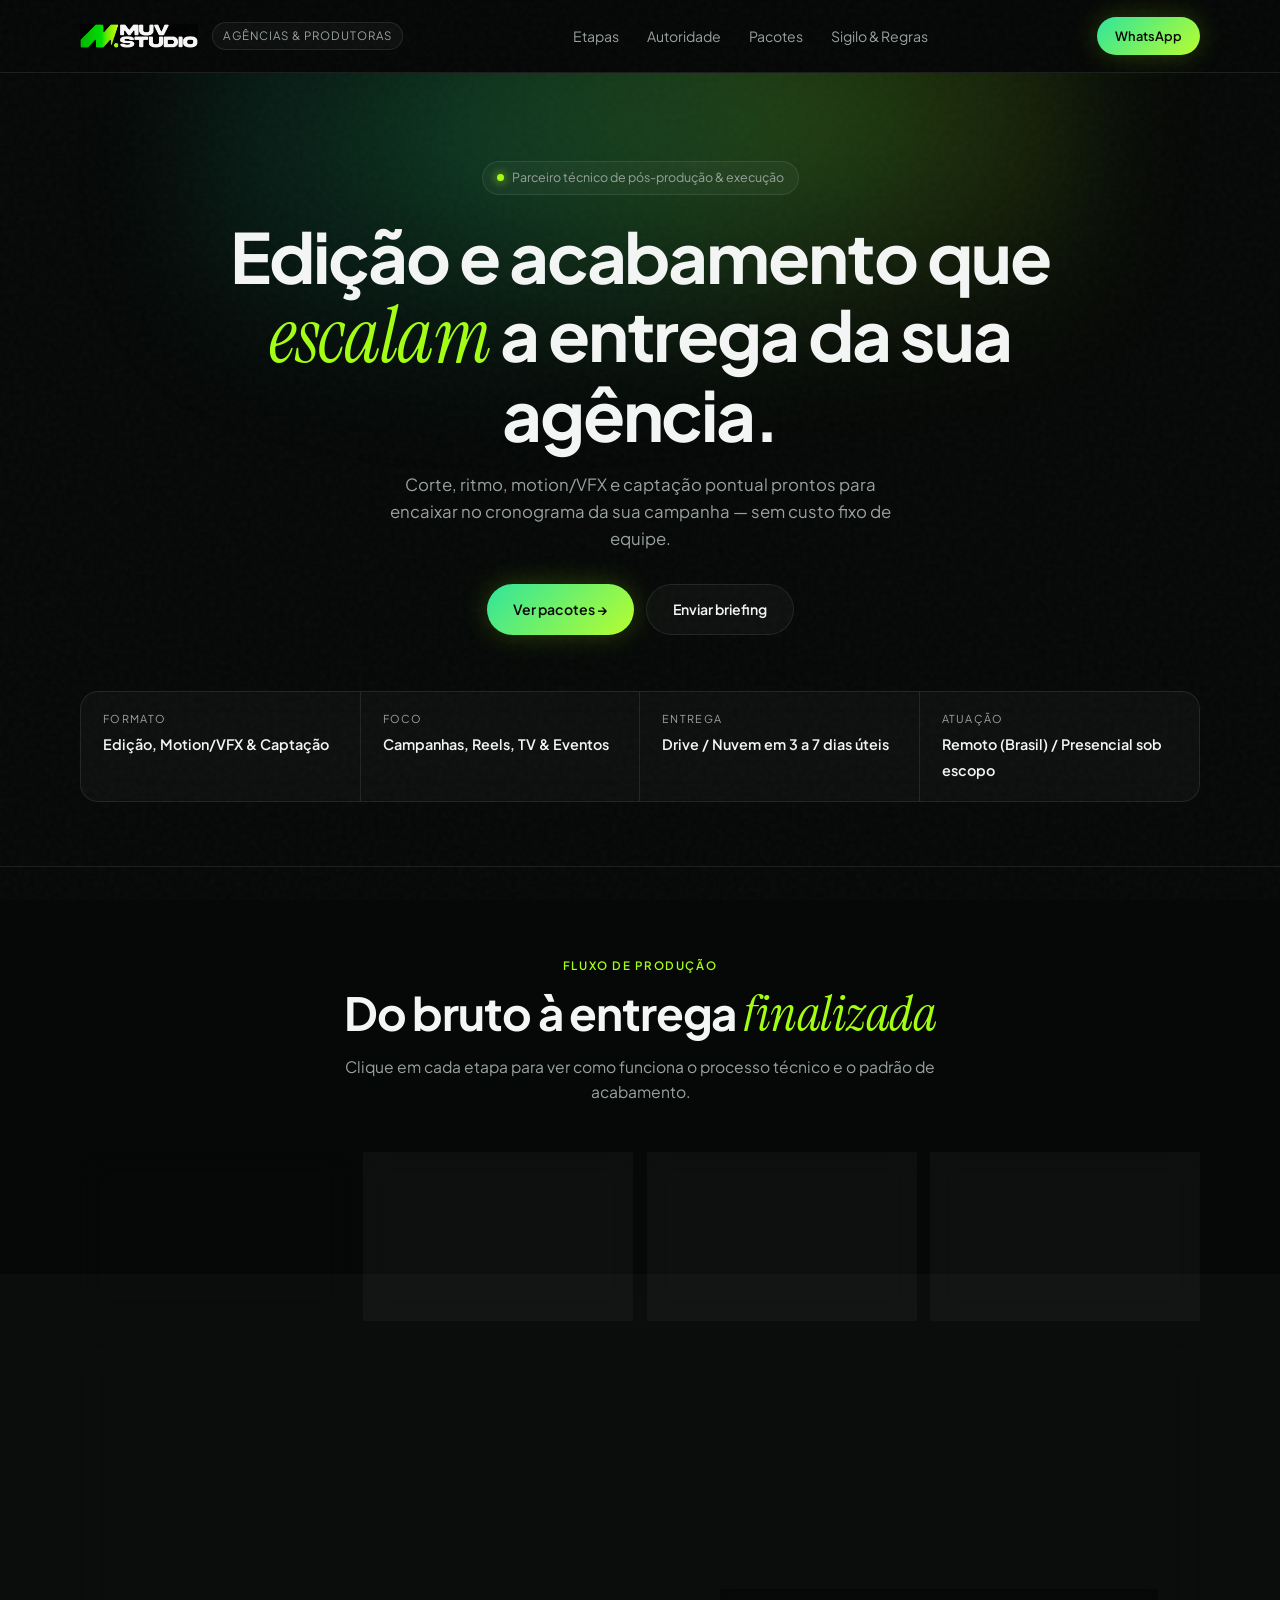
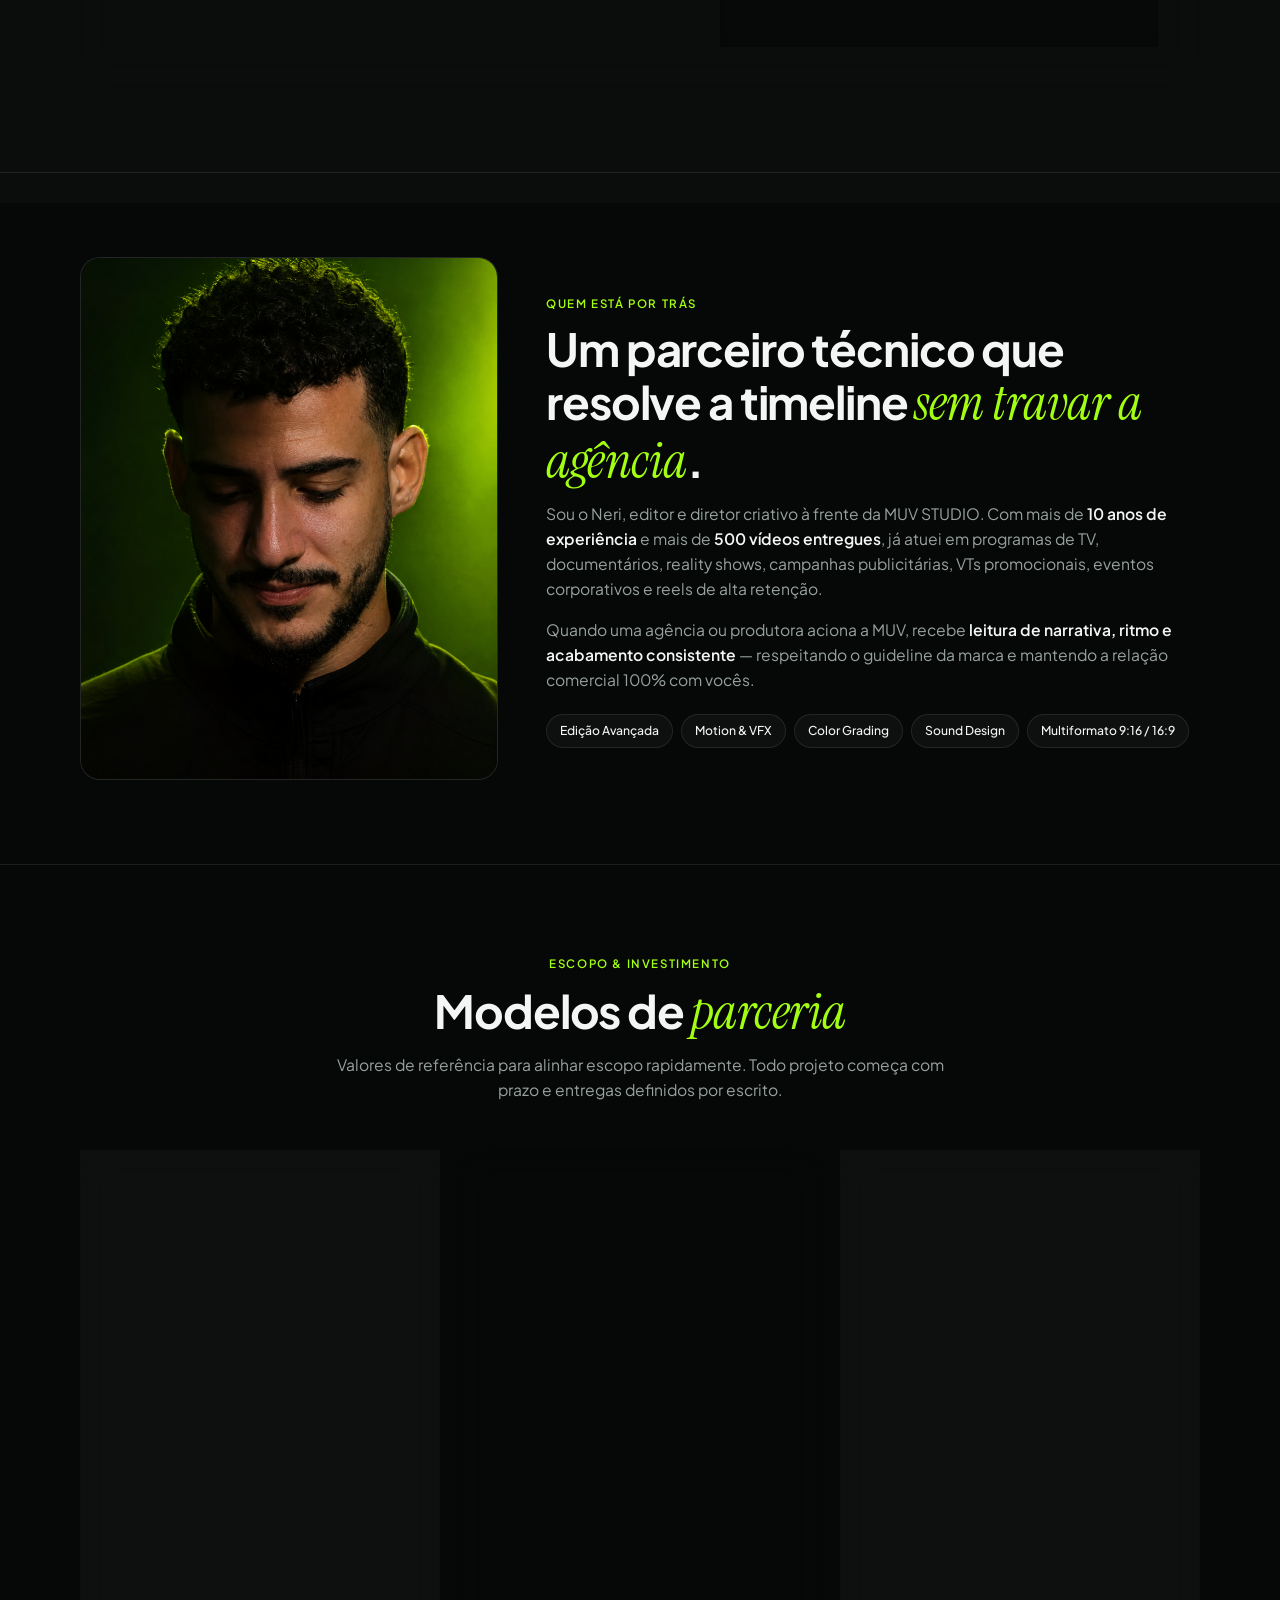
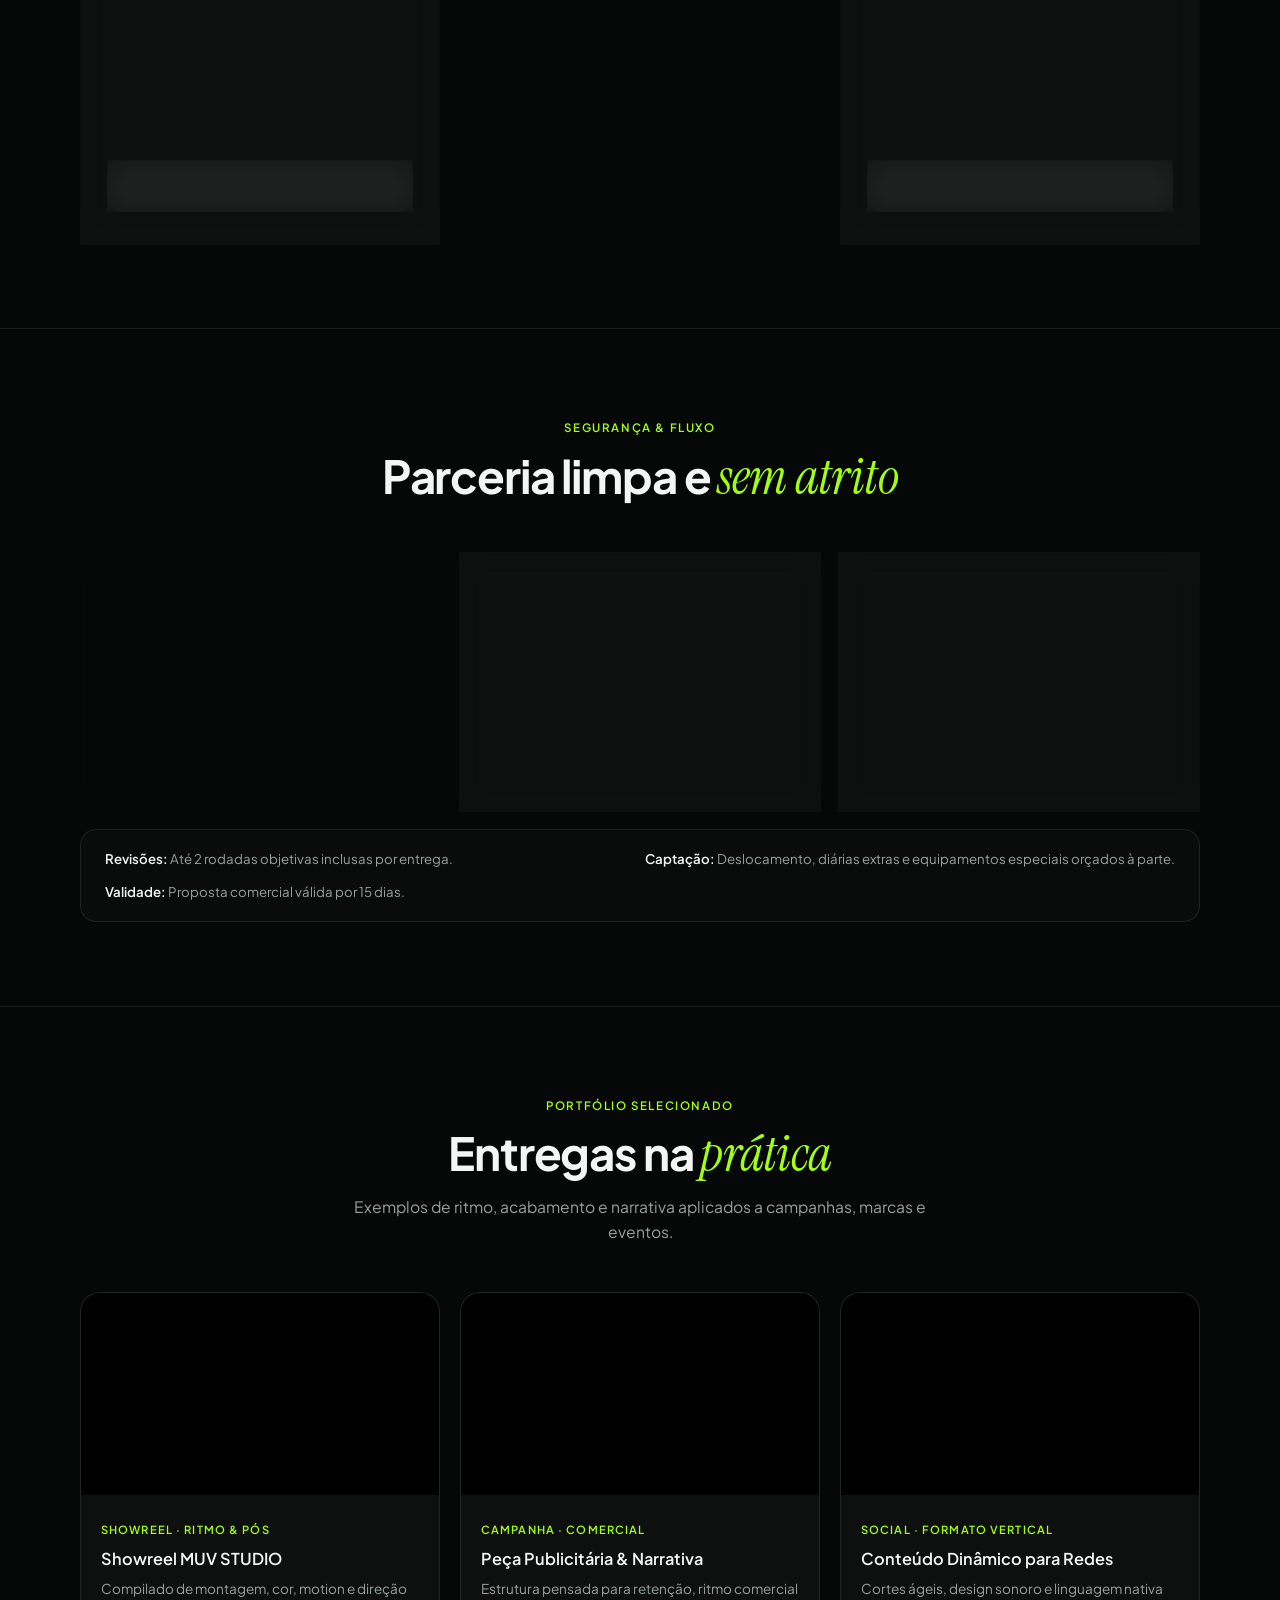
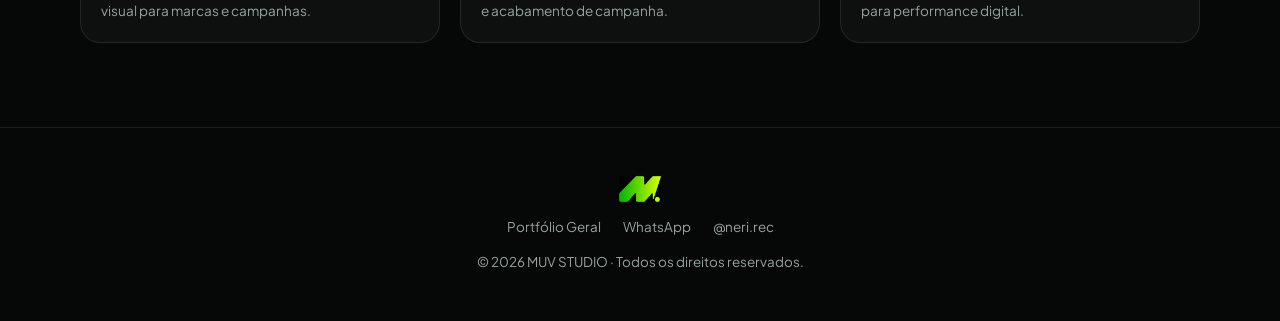
<file: agencias-produtoras/index.html>
<!doctype html>
<html lang="pt-BR">
<head>
  <meta charset="utf-8">
  <meta name="viewport" content="width=device-width, initial-scale=1">
  <title>MUV STUDIO — Pós-Produção & Execução para Agências e Produtoras</title>
  <meta name="description" content="Parceiro técnico de pós-produção, edição, motion/VFX e captação sob demanda para agências e produtoras.">
  <meta name="theme-color" content="#060807">

  <link rel="icon" type="image/png" sizes="48x48" href="../assets/img/favicon-48.png">
  <link rel="apple-touch-icon" href="../assets/img/favicon-180.png">

  <link rel="preconnect" href="https://fonts.googleapis.com">
  <link rel="preconnect" href="https://fonts.gstatic.com" crossorigin>
  <link href="https://fonts.googleapis.com/css2?family=Instrument+Serif:ital@0;1&family=Plus+Jakarta+Sans:wght@400;500;600;700&display=swap" rel="stylesheet">

  <style>
    :root {
      --bg: #060807;
      --glass: rgba(255, 255, 255, 0.035);
      --glass-hover: rgba(255, 255, 255, 0.06);
      --border: rgba(255, 255, 255, 0.09);
      --border-lime: rgba(158, 255, 0, 0.35);
      --text: #f4f6f5;
      --muted: #98a29d;
      --lime: #a3ff12;
      --emerald: #10b981;
      --grad: linear-gradient(135deg, #2ee59d 0%, #b8ff2c 100%);
      --radius: 20px;
      --max: 1120px;
    }

    * { box-sizing: border-box; margin: 0; padding: 0; }
    html {
      scroll-behavior: smooth;
      background: var(--bg);
      color: var(--text);
      font-family: 'Plus Jakarta Sans', sans-serif;
    }
    body {
      line-height: 1.6;
      overflow-x: hidden;
      -webkit-font-smoothing: antialiased;
      position: relative;
    }

    /* TEXTURA GRANULADA SUTIL (ESTILO PINTEREST AURORA) */
    body::before {
      content: "";
      position: fixed;
      inset: 0;
      pointer-events: none;
      z-index: 50;
      opacity: 0.032;
      background-image: url("data:image/svg+xml,%3Csvg viewBox='0 0 200 200' xmlns='http://www.w3.org/2000/svg'%3E%3Cfilter id='noise'%3E%3CfeTurbulence type='fractalNoise' baseFrequency='0.85' numOctaves='3' stitchTiles='stitch'/%3E%3C/filter%3E%3Crect width='100%25' height='100%25' filter='url(%23noise)'/%3E%3C/svg%3E");
    }

    img { max-width: 100%; display: block; }
    a { color: inherit; text-decoration: none; }
    button { font-family: inherit; color: inherit; }

    .wrap { width: min(var(--max), calc(100% - 40px)); margin: 0 auto; }

    /* HEADER TRANSLÚCIDO */
    .header {
      position: sticky; top: 0; z-index: 40;
      background: rgba(6, 8, 7, 0.72);
      backdrop-filter: blur(18px);
      -webkit-backdrop-filter: blur(18px);
      border-bottom: 1px solid var(--border);
    }
    .header-in {
      display: flex; align-items: center; justify-content: space-between;
      height: 72px; gap: 16px;
    }
    .brand { display: flex; align-items: center; gap: 14px; }
    .brand img { height: 24px; width: auto; }
    .ref-pill {
      font-size: 0.72rem; letter-spacing: 0.08em; text-transform: uppercase;
      color: var(--muted); background: var(--glass);
      border: 1px solid var(--border); padding: 4px 10px; border-radius: 999px;
    }
    .nav-links { display: flex; align-items: center; gap: 28px; font-size: 0.88rem; color: var(--muted); }
    .nav-links a { transition: color 0.2s; }
    .nav-links a:hover { color: var(--text); }

    /* BOTÕES (ESTILO VERDANT / KRONIX) */
    .btn {
      display: inline-flex; align-items: center; justify-content: center; gap: 8px;
      padding: 13px 26px; border-radius: 999px;
      font-size: 0.88rem; font-weight: 600;
      background: var(--grad); color: #050806;
      border: none; cursor: pointer;
      box-shadow: 0 0 28px rgba(163, 255, 18, 0.22);
      transition: transform 0.22s ease, box-shadow 0.22s ease;
    }
    .btn:hover {
      transform: translateY(-2px);
      box-shadow: 0 0 38px rgba(163, 255, 18, 0.38);
    }
    .btn-ghost {
      background: var(--glass); color: var(--text);
      border: 1px solid var(--border);
      backdrop-filter: blur(12px);
      box-shadow: none;
    }
    .btn-ghost:hover {
      background: var(--glass-hover);
      border-color: rgba(255, 255, 255, 0.24);
      box-shadow: none;
    }
    .btn-sm { padding: 9px 18px; font-size: 0.8rem; }
    .btn-full { width: 100%; border-radius: 14px; }

    /* HERO COM AURORA VERDE/LIMA DIFUSA */
    .hero {
      position: relative;
      padding: 88px 0 64px;
      text-align: center;
      overflow: hidden;
    }
    .hero::before {
      content: "";
      position: absolute;
      top: -140px; left: 50%; transform: translateX(-50%);
      width: 920px; height: 520px;
      background:
        radial-gradient(ellipse at 35% 40%, rgba(16, 185, 129, 0.24), transparent 60%),
        radial-gradient(ellipse at 68% 35%, rgba(163, 255, 18, 0.20), transparent 55%);
      filter: blur(55px);
      pointer-events: none;
      z-index: -1;
    }

    .pill-badge {
      display: inline-flex; align-items: center; gap: 8px;
      padding: 6px 14px; border-radius: 999px;
      background: rgba(255, 255, 255, 0.04);
      border: 1px solid var(--border);
      backdrop-filter: blur(12px);
      font-size: 0.78rem; color: var(--muted);
      margin-bottom: 24px;
    }
    .pill-dot {
      width: 7px; height: 7px; border-radius: 50%;
      background: var(--lime);
      box-shadow: 0 0 10px var(--lime);
    }

    /* TIPOGRAFIA EDITORIAL + SANS LIMPA */
    h1 {
      font-size: clamp(2.4rem, 5.4vw, 4.35rem);
      font-weight: 700;
      line-height: 1.08;
      letter-spacing: -0.03em;
      max-width: 820px;
      margin: 0 auto 20px;
    }
    h1 em, h2 em {
      font-family: 'Instrument Serif', serif;
      font-style: italic;
      font-weight: 400;
      font-size: 1.12em;
      color: var(--lime);
      letter-spacing: -0.01em;
    }

    .lead {
      font-size: 1.05rem;
      color: var(--muted);
      max-width: 540px;
      margin: 0 auto 32px;
      font-weight: 400;
    }

    .hero-ctas {
      display: flex; flex-wrap: wrap; justify-content: center; gap: 12px;
      margin-bottom: 56px;
    }

    /* BARRA COMPACTA DE RESUMO OPERACIONAL (ESTILO PROFICO) */
    .op-bar {
      display: grid; grid-template-columns: repeat(4, 1fr);
      background: rgba(255, 255, 255, 0.03);
      border: 1px solid var(--border);
      backdrop-filter: blur(16px);
      -webkit-backdrop-filter: blur(16px);
      border-radius: 18px;
      text-align: left;
      overflow: hidden;
    }
    .op-item {
      padding: 18px 22px;
      border-right: 1px solid var(--border);
    }
    .op-item:last-child { border-right: none; }
    .op-label {
      display: block; font-size: 0.68rem; text-transform: uppercase;
      letter-spacing: 0.12em; color: var(--muted); margin-bottom: 4px;
    }
    .op-val { font-size: 0.9rem; font-weight: 600; color: var(--text); }

    /* SEÇÕES */
    .sec { padding: 84px 0; border-top: 1px solid var(--border); position: relative; }
    .sec-head { text-align: center; max-width: 620px; margin: 0 auto 48px; }
    .eyebrow {
      display: inline-block; font-size: 0.72rem; font-weight: 600;
      letter-spacing: 0.14em; text-transform: uppercase;
      color: var(--lime); margin-bottom: 10px;
    }
    h2 {
      font-size: clamp(1.9rem, 3.6vw, 2.85rem);
      font-weight: 700; line-height: 1.12; letter-spacing: -0.025em;
      margin-bottom: 12px;
    }
    .sec-head p { color: var(--muted); font-size: 0.98rem; }

    /* FLUXO CRONOLÓGICO CLICÁVEL (4 ETAPAS + ABA VISUAL) */
    .steps-grid {
      display: grid; grid-template-columns: repeat(4, 1fr); gap: 14px;
      margin-bottom: 20px;
    }
    .step-btn {
      text-align: left;
      background: var(--glass);
      border: 1px solid var(--border);
      backdrop-filter: blur(14px);
      border-radius: 18px;
      padding: 22px 20px;
      cursor: pointer;
      transition: all 0.25s ease;
      position: relative;
      display: flex; flex-direction: column; justify-content: space-between;
      min-height: 168px;
    }
    .step-btn:hover {
      background: var(--glass-hover);
      border-color: rgba(255, 255, 255, 0.2);
      transform: translateY(-2px);
    }
    .step-btn.active {
      background: linear-gradient(160deg, rgba(163, 255, 18, 0.09) 0%, rgba(16, 185, 129, 0.04) 100%);
      border-color: var(--border-lime);
      box-shadow: 0 0 32px rgba(163, 255, 18, 0.10);
    }
    .step-top {
      display: flex; align-items: center; justify-content: space-between;
      margin-bottom: 18px;
    }
    .step-ico {
      width: 38px; height: 38px; border-radius: 11px;
      display: grid; place-items: center;
      background: rgba(255, 255, 255, 0.04);
      border: 1px solid var(--border);
      color: var(--muted);
      transition: all 0.25s ease;
    }
    .step-btn.active .step-ico {
      background: rgba(163, 255, 18, 0.14);
      border-color: var(--border-lime);
      color: var(--lime);
    }
    .step-num {
      font-size: 0.72rem; font-weight: 700; letter-spacing: 0.1em;
      color: var(--muted);
    }
    .step-btn.active .step-num { color: var(--lime); }
    .step-title { font-size: 0.98rem; font-weight: 600; margin-bottom: 4px; }
    .step-hint { font-size: 0.78rem; color: var(--muted); display: flex; align-items: center; gap: 5px; }
    .step-btn.active .step-hint { color: var(--lime); }

    /* PAINEL EXPANSÍVEL DA ETAPA SELECIONADA */
    .step-panel {
      background: rgba(255, 255, 255, 0.025);
      border: 1px solid var(--border-lime);
      backdrop-filter: blur(18px);
      border-radius: var(--radius);
      padding: 28px;
      display: grid; grid-template-columns: 1.1fr 0.9fr; gap: 32px; align-items: center;
      box-shadow: 0 24px 60px rgba(0, 0, 0, 0.45);
    }
    .panel-tag {
      font-size: 0.72rem; text-transform: uppercase; letter-spacing: 0.12em;
      color: var(--lime); font-weight: 600; margin-bottom: 8px; display: block;
    }
    .panel-copy h3 { font-size: 1.4rem; margin-bottom: 10px; letter-spacing: -0.02em; }
    .panel-copy p { color: var(--muted); font-size: 0.95rem; margin-bottom: 18px; }
    .panel-bullets {
      list-style: none; display: flex; flex-wrap: wrap; gap: 8px;
    }
    .panel-bullets li {
      font-size: 0.78rem; padding: 6px 12px; border-radius: 999px;
      background: rgba(255, 255, 255, 0.04); border: 1px solid var(--border);
      color: #dce3df;
    }
    .panel-media {
      position: relative; aspect-ratio: 16 / 10; border-radius: 14px; overflow: hidden;
      border: 1px solid var(--border); background: #0c100e;
    }
    .panel-media img { width: 100%; height: 100%; object-fit: cover; }
    .panel-caption {
      position: absolute; inset: auto 12px 12px 12px;
      background: rgba(6, 8, 7, 0.78); backdrop-filter: blur(10px);
      border: 1px solid var(--border); border-radius: 10px;
      padding: 8px 12px; font-size: 0.76rem; color: var(--muted);
    }

    /* AUTORIDADE / SOBRE */
    .about-grid { display: grid; grid-template-columns: 0.78fr 1.22fr; gap: 48px; align-items: center; }
    .about-photo {
      border-radius: var(--radius); overflow: hidden;
      border: 1px solid var(--border);
      aspect-ratio: 4 / 5; background: var(--glass);
      position: relative;
    }
    .about-photo img { width: 100%; height: 100%; object-fit: cover; }
    .about-copy p { color: var(--muted); margin-bottom: 16px; font-size: 0.98rem; }
    .about-copy p strong { color: var(--text); font-weight: 600; }
    .tags { display: flex; flex-wrap: wrap; gap: 8px; margin-top: 22px; }
    .tag {
      padding: 6px 13px; border-radius: 999px; font-size: 0.76rem; font-weight: 500;
      background: var(--glass); color: var(--text);
      border: 1px solid var(--border);
    }

    /* PACOTES (GLASS + GLOW CONTIDO) */
    .plans { display: grid; grid-template-columns: repeat(3, 1fr); gap: 20px; align-items: stretch; }
    .plan {
      position: relative; display: flex; flex-direction: column;
      background: var(--glass);
      border: 1px solid var(--border);
      backdrop-filter: blur(16px);
      border-radius: var(--radius);
      padding: 32px 26px;
      transition: transform 0.25s ease, border-color 0.25s ease;
    }
    .plan:hover { transform: translateY(-4px); border-color: rgba(255, 255, 255, 0.2); }
    .plan.featured {
      background: linear-gradient(180deg, rgba(163, 255, 18, 0.08) 0%, rgba(255, 255, 255, 0.03) 55%);
      border-color: var(--border-lime);
      box-shadow: 0 0 48px rgba(163, 255, 18, 0.11);
    }
    .badge {
      position: absolute; top: -12px; left: 26px;
      background: var(--grad); color: #050806;
      font-size: 0.68rem; font-weight: 700;
      letter-spacing: 0.08em; text-transform: uppercase;
      padding: 4px 12px; border-radius: 999px;
    }
    .plan-lvl { font-size: 0.72rem; letter-spacing: 0.1em; text-transform: uppercase; color: var(--muted); margin-bottom: 6px; }
    .plan h3 { font-size: 1.4rem; font-weight: 700; margin-bottom: 4px; letter-spacing: -0.02em; }
    .plan-sub { font-size: 0.84rem; color: var(--lime); font-weight: 500; margin-bottom: 14px; }
    .plan-desc { font-size: 0.88rem; color: var(--muted); margin-bottom: 22px; }
    .plan-list { list-style: none; display: flex; flex-direction: column; gap: 11px; margin-bottom: 28px; flex: 1; }
    .plan-list li {
      display: flex; align-items: flex-start; gap: 10px;
      font-size: 0.88rem; color: #dfe5e2;
    }
    .plan-list li svg { width: 16px; height: 16px; color: var(--lime); flex-shrink: 0; margin-top: 3px; }
    .plan-price-box {
      padding-top: 18px; border-top: 1px solid var(--border); margin-bottom: 18px;
    }
    .plan-price-label { font-size: 0.7rem; text-transform: uppercase; letter-spacing: 0.1em; color: var(--muted); }
    .plan-price {
      font-size: 1.95rem; font-weight: 700; letter-spacing: -0.03em;
      color: var(--text); margin: 2px 0;
    }
    .plan-price small { font-size: 0.84rem; font-weight: 400; color: var(--muted); }
    .plan-note { font-size: 0.78rem; color: var(--muted); }

    /* REGRAS & CARD EXCLUSIVO DE CONFIDENCIALIDADE / NDA */
    .rules-grid {
      display: grid; grid-template-columns: repeat(3, 1fr); gap: 18px;
      margin-bottom: 18px;
    }
    .rule-card {
      background: var(--glass);
      border: 1px solid var(--border);
      backdrop-filter: blur(14px);
      border-radius: var(--radius);
      padding: 26px;
    }
    .rule-card.nda-card {
      background: linear-gradient(160deg, rgba(16, 185, 129, 0.10) 0%, rgba(255, 255, 255, 0.03) 100%);
      border-color: var(--border-lime);
      box-shadow: 0 0 36px rgba(16, 185, 129, 0.09);
    }
    .rule-ico {
      width: 40px; height: 40px; border-radius: 12px;
      display: grid; place-items: center;
      background: rgba(163, 255, 18, 0.1);
      border: 1px solid var(--border-lime);
      color: var(--lime); margin-bottom: 16px;
    }
    .rule-card h3 { font-size: 1.08rem; font-weight: 600; margin-bottom: 8px; }
    .rule-card p { font-size: 0.88rem; color: var(--muted); }

    .obs-strip {
      background: rgba(255, 255, 255, 0.02);
      border: 1px solid var(--border);
      border-radius: 16px;
      padding: 18px 24px;
      display: flex; flex-wrap: wrap; justify-content: space-between; gap: 12px 28px;
      font-size: 0.83rem; color: var(--muted);
    }
    .obs-strip span strong { color: var(--text); font-weight: 600; }

    /* CASES */
    .cases-grid { display: grid; grid-template-columns: repeat(3, 1fr); gap: 20px; }
    .case-card {
      background: var(--glass); border: 1px solid var(--border);
      border-radius: var(--radius); overflow: hidden; display: flex; flex-direction: column;
    }
    .case-video { position: relative; aspect-ratio: 16 / 9; background: #000; }
    .case-video iframe { width: 100%; height: 100%; border: 0; }
    .case-body { padding: 20px; }
    .case-tag { font-size: 0.7rem; letter-spacing: 0.1em; text-transform: uppercase; color: var(--lime); font-weight: 600; }
    .case-body h3 { font-size: 1.02rem; margin: 6px 0; font-weight: 600; }
    .case-body p { font-size: 0.85rem; color: var(--muted); }

    /* FOOTER */
    .footer {
      padding: 48px 0; border-top: 1px solid var(--border);
      text-align: center; color: var(--muted); font-size: 0.84rem;
    }
    .footer-in { display: flex; flex-direction: column; align-items: center; gap: 14px; }
    .footer img { height: 26px; width: auto; }
    .footer-links { display: flex; flex-wrap: wrap; justify-content: center; gap: 22px; }
    .footer-links a:hover { color: var(--lime); }

    @media (max-width: 960px) {
      .op-bar, .steps-grid { grid-template-columns: repeat(2, 1fr); }
      .op-item:nth-child(2) { border-right: none; }
      .op-item:nth-child(1), .op-item:nth-child(2) { border-bottom: 1px solid var(--border); }
      .step-panel, .about-grid { grid-template-columns: 1fr; }
      .plans, .rules-grid, .cases-grid { grid-template-columns: 1fr; }
      .nav-links { display: none; }
    }
    @media (max-width: 560px) {
      .op-bar, .steps-grid { grid-template-columns: 1fr; }
      .op-item { border-right: none; border-bottom: 1px solid var(--border); }
      .op-item:last-child { border-bottom: none; }
      .ref-pill { display: none; }
    }
  </style>
</head>
<body>

  <!-- HEADER -->
  <header class="header">
    <div class="wrap header-in">
      <div class="brand">
        <a href="../index.html" aria-label="Voltar ao portfólio geral da MUV STUDIO">
          <img src="../assets/img/logo-horizontal.png" alt="MUV STUDIO">
        </a>
        <span class="ref-pill">Agências & Produtoras</span>
      </div>

      <nav class="nav-links" aria-label="Navegação da página">
        <a href="#etapas">Etapas</a>
        <a href="#sobre">Autoridade</a>
        <a href="#pacotes">Pacotes</a>
        <a href="#regras">Sigilo & Regras</a>
      </nav>

      <a class="btn btn-sm" href="https://wa.me/5571996068535?text=Ol%C3%A1%20Neri%2C%20vim%20pela%20p%C3%A1gina%20de%20Ag%C3%AAncias%20e%20Produtoras%20da%20MUV%20STUDIO." target="_blank" rel="noopener">WhatsApp</a>
    </div>
  </header>

  <main>
    <!-- HERO ENXUTA + BARRA OPERACIONAL COMPACTA -->
    <section class="hero">
      <div class="wrap">
        <div class="pill-badge">
          <span class="pill-dot"></span>
          <span>Parceiro técnico de pós-produção & execução</span>
        </div>

        <h1>Edição e acabamento que <em>escalam</em> a entrega da sua agência.</h1>

        <p class="lead">Corte, ritmo, motion/VFX e captação pontual prontos para encaixar no cronograma da sua campanha — sem custo fixo de equipe.</p>

        <div class="hero-ctas">
          <a class="btn" href="#pacotes">Ver pacotes →</a>
          <a class="btn btn-ghost" href="https://wa.me/5571996068535?text=Ol%C3%A1%20Neri%2C%20tenho%20um%20briefing%20para%20alinhar%20com%20a%20MUV%20STUDIO." target="_blank" rel="noopener">Enviar briefing</a>
        </div>

        <!-- RESUMO OPERACIONAL EM BARRA ÚNICA TRANSLÚCIDA -->
        <div class="op-bar" aria-label="Resumo operacional">
          <div class="op-item">
            <span class="op-label">Formato</span>
            <span class="op-val">Edição, Motion/VFX & Captação</span>
          </div>
          <div class="op-item">
            <span class="op-label">Foco</span>
            <span class="op-val">Campanhas, Reels, TV & Eventos</span>
          </div>
          <div class="op-item">
            <span class="op-label">Entrega</span>
            <span class="op-val">Drive / Nuvem em 3 a 7 dias úteis</span>
          </div>
          <div class="op-item">
            <span class="op-label">Atuação</span>
            <span class="op-val">Remoto (Brasil) / Presencial sob escopo</span>
          </div>
        </div>
      </div>
    </section>

    <!-- ETAPAS EM ORDEM CRONOLÓGICA (CLICÁVEIS COM ABA VISUAL) -->
    <section class="sec" id="etapas">
      <div class="wrap">
        <div class="sec-head">
          <span class="eyebrow">Fluxo de Produção</span>
          <h2>Do bruto à entrega <em>finalizada</em></h2>
          <p>Clique em cada etapa para ver como funciona o processo técnico e o padrão de acabamento.</p>
        </div>

        <div class="steps-grid" role="tablist" aria-label="Etapas do fluxo">
          <!-- ETAPA 01 -->
          <button class="step-btn active" type="button" data-step="0" role="tab" aria-selected="true">
            <div class="step-top">
              <div class="step-ico">
                <svg width="18" height="18" viewBox="0 0 24 24" fill="none" stroke="currentColor" stroke-width="1.8" stroke-linecap="round" stroke-linejoin="round"><path d="M23 7l-7 5 7 5V7z"/><rect x="1" y="5" width="15" height="14" rx="2" ry="2"/></svg>
              </div>
              <span class="step-num">01</span>
            </div>
            <div>
              <div class="step-title">Captação & Ingest</div>
              <div class="step-hint">Ver detalhes →</div>
            </div>
          </button>

          <!-- ETAPA 02 -->
          <button class="step-btn" type="button" data-step="1" role="tab" aria-selected="false">
            <div class="step-top">
              <div class="step-ico">
                <svg width="18" height="18" viewBox="0 0 24 24" fill="none" stroke="currentColor" stroke-width="1.8" stroke-linecap="round" stroke-linejoin="round"><circle cx="6" cy="6" r="3"/><circle cx="6" cy="18" r="3"/><line x1="20" y1="4" x2="8.12" y2="15.88"/><line x1="14.47" y1="14.48" x2="20" y2="20"/><line x1="8.12" y1="8.12" x2="12" y2="12"/></svg>
              </div>
              <span class="step-num">02</span>
            </div>
            <div>
              <div class="step-title">Montagem & Ritmo</div>
              <div class="step-hint">Ver detalhes →</div>
            </div>
          </button>

          <!-- ETAPA 03 -->
          <button class="step-btn" type="button" data-step="2" role="tab" aria-selected="false">
            <div class="step-top">
              <div class="step-ico">
                <svg width="18" height="18" viewBox="0 0 24 24" fill="none" stroke="currentColor" stroke-width="1.8" stroke-linecap="round" stroke-linejoin="round"><polygon points="12 2 2 7 12 12 22 7 12 2"/><polyline points="2 17 12 22 22 17"/><polyline points="2 12 12 17 22 12"/></svg>
              </div>
              <span class="step-num">03</span>
            </div>
            <div>
              <div class="step-title">Motion & VFX</div>
              <div class="step-hint">Ver detalhes →</div>
            </div>
          </button>

          <!-- ETAPA 04 -->
          <button class="step-btn" type="button" data-step="3" role="tab" aria-selected="false">
            <div class="step-top">
              <div class="step-ico">
                <svg width="18" height="18" viewBox="0 0 24 24" fill="none" stroke="currentColor" stroke-width="1.8" stroke-linecap="round" stroke-linejoin="round"><circle cx="13.5" cy="6.5" r=".5"/><circle cx="17.5" cy="10.5" r=".5"/><circle cx="8.5" cy="7.5" r=".5"/><circle cx="6.5" cy="12.5" r=".5"/><path d="M12 2C6.5 2 2 6.5 2 12s4.5 10 10 10c.926 0 1.648-.746 1.648-1.688 0-.437-.18-.835-.437-1.125-.29-.289-.438-.652-.438-1.125a1.64 1.64 0 0 1 1.668-1.668h1.996c3.051 0 5.555-2.503 5.555-5.554C21.965 6.012 17.461 2 12 2z"/></svg>
              </div>
              <span class="step-num">04</span>
            </div>
            <div>
              <div class="step-title">Color, Áudio & Entrega</div>
              <div class="step-hint">Ver detalhes →</div>
            </div>
          </button>
        </div>

        <!-- PAINEL DINÂMICO DA ETAPA CLICADA -->
        <div class="step-panel" id="step-panel" role="tabpanel">
          <div class="panel-copy">
            <span class="panel-tag" id="panel-tag">Etapa 01 · Captação & Ingest</span>
            <h3 id="panel-title">Recebimento organizado ou captação 4K em campo</h3>
            <p id="panel-desc">Trabalhamos tanto a partir do material bruto enviado pela agência/produtora quanto com captação própria em 4K quando o projeto pede execução em campo. Tudo entra sincronizado e catalogado antes do primeiro corte.</p>
            <ul class="panel-bullets" id="panel-bullets">
              <li>Organização de brutos e multicam</li>
              <li>Captação 4K sob escopo</li>
              <li>Alinhamento de roteiro e referências</li>
            </ul>
          </div>
          <div class="panel-media">
            <img id="panel-img" src="../assets/img/04-luz-dramatica.png" alt="Bastidores de captação e direção">
            <div class="panel-caption" id="panel-caption">Exemplo visual · Bastidores e captação (substituível por foto de set/making of)</div>
          </div>
        </div>
      </div>
    </section>

    <!-- AUTORIDADE -->
    <section class="sec" id="sobre">
      <div class="wrap about-grid">
        <div class="about-photo">
          <img src="../assets/img/04-luz-dramatica.png" alt="Neri — Diretor criativo e editor da MUV STUDIO">
        </div>
        <div class="about-copy">
          <span class="eyebrow">Quem está por trás</span>
          <h2>Um parceiro técnico que resolve a timeline <em>sem travar a agência</em>.</h2>
          <p>Sou o Neri, editor e diretor criativo à frente da MUV STUDIO. Com mais de <strong>10 anos de experiência</strong> e mais de <strong>500 vídeos entregues</strong>, já atuei em programas de TV, documentários, reality shows, campanhas publicitárias, VTs promocionais, eventos corporativos e reels de alta retenção.</p>
          <p>Quando uma agência ou produtora aciona a MUV, recebe <strong>leitura de narrativa, ritmo e acabamento consistente</strong> — respeitando o guideline da marca e mantendo a relação comercial 100% com vocês.</p>
          <div class="tags">
            <span class="tag">Edição Avançada</span>
            <span class="tag">Motion & VFX</span>
            <span class="tag">Color Grading</span>
            <span class="tag">Sound Design</span>
            <span class="tag">Multiformato 9:16 / 16:9</span>
          </div>
        </div>
      </div>
    </section>

    <!-- PACOTES CALIBRADOS -->
    <section class="sec" id="pacotes">
      <div class="wrap">
        <div class="sec-head">
          <span class="eyebrow">Escopo & Investimento</span>
          <h2>Modelos de <em>parceria</em></h2>
          <p>Valores de referência para alinhar escopo rapidamente. Todo projeto começa com prazo e entregas definidos por escrito.</p>
        </div>

        <div class="plans">
          <!-- NÍVEL 01 -->
          <article class="plan">
            <span class="plan-lvl">Nível 01</span>
            <h3>Avulso</h3>
            <div class="plan-sub">Peça Pontual / Sob Demanda</div>
            <p class="plan-desc">Ideal para demandas rápidas ou materiais já captados que precisam de corte ágil e acabamento profissional.</p>
            <ul class="plan-list">
              <li><svg viewBox="0 0 24 24" fill="none" stroke="currentColor" stroke-width="2.4"><polyline points="20 6 9 17 4 12"/></svg><span>Edição a partir do material bruto enviado</span></li>
              <li><svg viewBox="0 0 24 24" fill="none" stroke="currentColor" stroke-width="2.4"><polyline points="20 6 9 17 4 12"/></svg><span>Corte, ritmo, cor básica e mixagem de áudio</span></li>
              <li><svg viewBox="0 0 24 24" fill="none" stroke="currentColor" stroke-width="2.4"><polyline points="20 6 9 17 4 12"/></svg><span>Entrega no formato principal (16:9 ou 9:16)</span></li>
              <li><svg viewBox="0 0 24 24" fill="none" stroke="currentColor" stroke-width="2.4"><polyline points="20 6 9 17 4 12"/></svg><span>Até 2 rodadas de revisão inclusas</span></li>
            </ul>
            <div class="plan-price-box">
              <div class="plan-price-label">Investimento base</div>
              <div class="plan-price"><small>a partir de</small> R$ 250</div>
              <div class="plan-note">Varia conforme duração, complexidade e motion/VFX.</div>
            </div>
            <a class="btn btn-ghost btn-full" href="https://wa.me/5571996068535?text=Ol%C3%A1%20Neri%2C%20quero%20cotar%20uma%20edi%C3%A7%C3%A3o%20no%20N%C3%ADvel%2001%20(Avulso)." target="_blank" rel="noopener">Cotar peça avulsa</a>
          </article>

          <!-- NÍVEL 02 (RECOMENDADO — LOTE POR CAMPANHA / PROJETO) -->
          <article class="plan featured">
            <span class="badge">Recomendado</span>
            <span class="plan-lvl">Nível 02</span>
            <h3>Lote por Campanha</h3>
            <div class="plan-sub">Pacote Dedicado a um Mesmo Projeto / Cliente</div>
            <p class="plan-desc">Pensado para agências e produtoras com volume de entregas dentro de uma mesma campanha, lançamento ou cliente.</p>
            <ul class="plan-list">
              <li><svg viewBox="0 0 24 24" fill="none" stroke="currentColor" stroke-width="2.4"><polyline points="20 6 9 17 4 12"/></svg><span>Pacote fechado para <strong>1 campanha ou cliente específico</strong></span></li>
              <li><svg viewBox="0 0 24 24" fill="none" stroke="currentColor" stroke-width="2.4"><polyline points="20 6 9 17 4 12"/></svg><span>Edição em lote (Reels, cutdowns, peças de mídia)</span></li>
              <li><svg viewBox="0 0 24 24" fill="none" stroke="currentColor" stroke-width="2.4"><polyline points="20 6 9 17 4 12"/></svg><span>Padronização visual conforme guideline da marca</span></li>
              <li><svg viewBox="0 0 24 24" fill="none" stroke="currentColor" stroke-width="2.4"><polyline points="20 6 9 17 4 12"/></svg><span>Prioridade na agenda e aprovação em bloco</span></li>
            </ul>
            <div class="plan-price-box">
              <div class="plan-price-label">Investimento por lote</div>
              <div class="plan-price"><small>a partir de</small> R$ 2.000</div>
              <div class="plan-note">Projetos longos (documentários/reality) orçados sob escopo.</div>
            </div>
            <a class="btn btn-full" href="https://wa.me/5571996068535?text=Ol%C3%A1%20Neri%2C%20quero%20alinhar%20um%20N%C3%ADvel%2002%20(Lote%20por%20Campanha%2FProjeto)." target="_blank" rel="noopener">Fechar lote de projeto</a>
          </article>

          <!-- NÍVEL 03 -->
          <article class="plan">
            <span class="plan-lvl">Nível 03</span>
            <h3>Produção 360°</h3>
            <div class="plan-sub">1 Diária de Captação + Pós Completa</div>
            <p class="plan-desc">Execução completa de ponta a ponta para campanhas, eventos corporativos ou institucionais que exigem set + pós.</p>
            <ul class="plan-list">
              <li><svg viewBox="0 0 24 24" fill="none" stroke="currentColor" stroke-width="2.4"><polyline points="20 6 9 17 4 12"/></svg><span><strong>1 diária de captação 4K</strong> inclusa no escopo base</span></li>
              <li><svg viewBox="0 0 24 24" fill="none" stroke="currentColor" stroke-width="2.4"><polyline points="20 6 9 17 4 12"/></svg><span>Edição principal + desdobramentos multiformato</span></li>
              <li><svg viewBox="0 0 24 24" fill="none" stroke="currentColor" stroke-width="2.4"><polyline points="20 6 9 17 4 12"/></svg><span>Motion graphics / VFX e acabamento publicitário</span></li>
              <li><svg viewBox="0 0 24 24" fill="none" stroke="currentColor" stroke-width="2.4"><polyline points="20 6 9 17 4 12"/></svg><span>Diárias extras ou locação de setup sob consulta</span></li>
            </ul>
            <div class="plan-price-box">
              <div class="plan-price-label">Investimento por projeto</div>
              <div class="plan-price"><small>a partir de</small> R$ 4.500</div>
              <div class="plan-note">Orçamento fechado conforme entregáveis e diárias.</div>
            </div>
            <a class="btn btn-ghost btn-full" href="https://wa.me/5571996068535?text=Ol%C3%A1%20Neri%2C%20quero%20cotar%20o%20N%C3%ADvel%2003%20(Produ%C3%A7%C3%A3o%20360%C2%B0%20com%20Capta%C3%A7%C3%A3o)." target="_blank" rel="noopener">Cotar produção 360°</a>
          </article>
        </div>
      </div>
    </section>

    <!-- SIGILO (CARD EXCLUSIVO) + PAGAMENTO & CRONOGRAMA -->
    <section class="sec" id="regras">
      <div class="wrap">
        <div class="sec-head">
          <span class="eyebrow">Segurança & Fluxo</span>
          <h2>Parceria limpa e <em>sem atrito</em></h2>
        </div>

        <div class="rules-grid">
          <!-- CARD EXCLUSIVO DE CONFIDENCIALIDADE -->
          <article class="rule-card nda-card">
            <div class="rule-ico">
              <svg width="20" height="20" viewBox="0 0 24 24" fill="none" stroke="currentColor" stroke-width="1.9" stroke-linecap="round" stroke-linejoin="round"><rect x="3" y="11" width="18" height="11" rx="2" ry="2"/><path d="M7 11V7a5 5 0 0 1 10 0v4"/></svg>
            </div>
            <h3>Sigilo Total & White-Label</h3>
            <p>Operamos sob confidencialidade (NDA) para campanhas inéditas, lançamentos e clientes finais da sua agência. O crédito, a assinatura e o relacionamento com o cliente continuam 100% com vocês.</p>
          </article>

          <article class="rule-card">
            <div class="rule-ico">
              <svg width="20" height="20" viewBox="0 0 24 24" fill="none" stroke="currentColor" stroke-width="1.9" stroke-linecap="round" stroke-linejoin="round"><rect x="2" y="5" width="20" height="14" rx="2"/><line x1="2" y1="10" x2="22" y2="10"/></svg>
            </div>
            <h3>Sinal + Entrega</h3>
            <p>50% na aprovação do escopo/briefing e 50% na entrega final via Pix ou transferência. Para lotes mensais ou de campanha, faturamento combinado no início do ciclo.</p>
          </article>

          <article class="rule-card">
            <div class="rule-ico">
              <svg width="20" height="20" viewBox="0 0 24 24" fill="none" stroke="currentColor" stroke-width="1.9" stroke-linecap="round" stroke-linejoin="round"><circle cx="12" cy="12" r="10"/><polyline points="12 6 12 12 16 14"/></svg>
            </div>
            <h3>Prazos & Urgência</h3>
            <p>Prazos contam a partir do recebimento completo dos brutos e briefing. Entregas expressas (24h a 48h) podem ser encaixadas mediante consulta de agenda.</p>
          </article>
        </div>

        <div class="obs-strip">
          <span><strong>Revisões:</strong> Até 2 rodadas objetivas inclusas por entrega.</span>
          <span><strong>Captação:</strong> Deslocamento, diárias extras e equipamentos especiais orçados à parte.</span>
          <span><strong>Validade:</strong> Proposta comercial válida por 15 dias.</span>
        </div>
      </div>
    </section>

    <!-- CASES -->
    <section class="sec" id="cases">
      <div class="wrap">
        <div class="sec-head">
          <span class="eyebrow">Portfólio Selecionado</span>
          <h2>Entregas na <em>prática</em></h2>
          <p>Exemplos de ritmo, acabamento e narrativa aplicados a campanhas, marcas e eventos.</p>
        </div>

        <div class="cases-grid">
          <article class="case-card">
            <div class="case-video">
              <iframe src="https://www.youtube.com/embed/jUb9o0bnirE" title="Showreel MUV STUDIO" loading="lazy" allow="accelerometer; autoplay; clipboard-write; encrypted-media; gyroscope; picture-in-picture" allowfullscreen></iframe>
            </div>
            <div class="case-body">
              <span class="case-tag">Showreel · Ritmo & Pós</span>
              <h3>Showreel MUV STUDIO</h3>
              <p>Compilado de montagem, cor, motion e direção visual para marcas e campanhas.</p>
            </div>
          </article>

          <article class="case-card">
            <div class="case-video">
              <iframe src="https://www.youtube.com/embed/lO40VolH1Ck" title="Case Comercial / Marca" loading="lazy" allow="accelerometer; autoplay; clipboard-write; encrypted-media; gyroscope; picture-in-picture" allowfullscreen></iframe>
            </div>
            <div class="case-body">
              <span class="case-tag">Campanha · Comercial</span>
              <h3>Peça Publicitária & Narrativa</h3>
              <p>Estrutura pensada para retenção, ritmo comercial e acabamento de campanha.</p>
            </div>
          </article>

          <article class="case-card">
            <div class="case-video">
              <iframe src="https://www.youtube.com/embed/m0OHFvZ-LsY" title="Case Vertical / Social" loading="lazy" allow="accelerometer; autoplay; clipboard-write; encrypted-media; gyroscope; picture-in-picture" allowfullscreen></iframe>
            </div>
            <div class="case-body">
              <span class="case-tag">Social · Formato Vertical</span>
              <h3>Conteúdo Dinâmico para Redes</h3>
              <p>Cortes ágeis, design sonoro e linguagem nativa para performance digital.</p>
            </div>
          </article>
        </div>
      </div>
    </section>
  </main>

  <!-- FOOTER -->
  <footer class="footer">
    <div class="wrap footer-in">
      <img src="../assets/img/simbolo.png" alt="Símbolo MUV STUDIO">
      <div class="footer-links">
        <a href="../index.html">Portfólio Geral</a>
        <a href="https://wa.me/5571996068535" target="_blank" rel="noopener">WhatsApp</a>
        <a href="https://instagram.com/neri.rec" target="_blank" rel="noopener">@neri.rec</a>
      </div>
      <p>© 2026 MUV STUDIO · Todos os direitos reservados.</p>
    </div>
  </footer>

  <script>
    const stepsData = [
      {
        tag: "Etapa 01 · Captação & Ingest",
        title: "Recebimento organizado ou captação 4K em campo",
        desc: "Trabalhamos tanto a partir do material bruto enviado pela agência/produtora quanto com captação própria em 4K quando o projeto pede execução em campo. Tudo entra sincronizado e catalogado antes do primeiro corte.",
        bullets: ["Organização de brutos e multicam", "Captação 4K sob escopo", "Alinhamento de roteiro e referências"],
        img: "../assets/img/04-luz-dramatica.png",
        caption: "Bastidores de set e captação (você pode trocar por foto de making of real)"
      },
      {
        tag: "Etapa 02 · Montagem & Ritmo",
        title: "Estrutura narrativa, decupagem e retenção",
        desc: "Construção do corte respeitando o tempo de cada mídia — seja um VT publicitário, um corte dinâmico para Reels ou um episódio longo. O foco é prender atenção nos primeiros segundos e manter fluidez.",
        bullets: ["Decupagem estratégica", "Ritmo nativo por plataforma", "Adaptação 16:9, 9:16 e 4:5"],
        img: "../assets/img/wallpaper7-camadas.jpg",
        caption: "Estrutura de timeline e cortes (trocável por print de timeline Premiere/After)"
      },
      {
        tag: "Etapa 03 · Motion & VFX",
        title: "Identidade animada, letterings e composição visual",
        desc: "Aplicação de lower thirds, tipografia cinética, tracking, limpeza de cena e elementos gráficos alinhados ao manual de marca da agência para elevar o valor percebido da peça.",
        bullets: ["Motion graphics sob guideline", "Tracking e composição VFX", "Legendagem dinâmica"],
        img: "../assets/img/wallpaper5-vidro.jpg",
        caption: "Camadas de motion e acabamento gráfico"
      },
      {
        tag: "Etapa 04 · Color, Áudio & Entrega",
        title: "Tratamento de cor, mixagem e exportação final",
        desc: "Nivelamento de pele e contraste, tratamento de voz, trilha e sound design equilibrados, seguidos de entrega limpa em nuvem com versões organizadas para aprovação do cliente.",
        bullets: ["Color correction & grading", "Mixagem de voz e SFX", "Link organizado para aprovação"],
        img: "../assets/img/04-luz-dramatica.png",
        caption: "Finalização técnica e entrega em nuvem"
      }
    ];

    const buttons = document.querySelectorAll('.step-btn');
    const panelTag = document.getElementById('panel-tag');
    const panelTitle = document.getElementById('panel-title');
    const panelDesc = document.getElementById('panel-desc');
    const panelBullets = document.getElementById('panel-bullets');
    const panelImg = document.getElementById('panel-img');
    const panelCaption = document.getElementById('panel-caption');

    buttons.forEach(btn => {
      btn.addEventListener('click', () => {
        const idx = Number(btn.dataset.step);
        const item = stepsData[idx];

        buttons.forEach(b => {
          b.classList.remove('active');
          b.setAttribute('aria-selected', 'false');
        });
        btn.classList.add('active');
        btn.setAttribute('aria-selected', 'true');

        panelTag.textContent = item.tag;
        panelTitle.textContent = item.title;
        panelDesc.textContent = item.desc;
        panelImg.src = item.img;
        panelCaption.textContent = item.caption;
        panelBullets.innerHTML = item.bullets.map(b => `<li>${b}</li>`).join('');
      });
    });
  </script>

</body>
</html>
</file>
